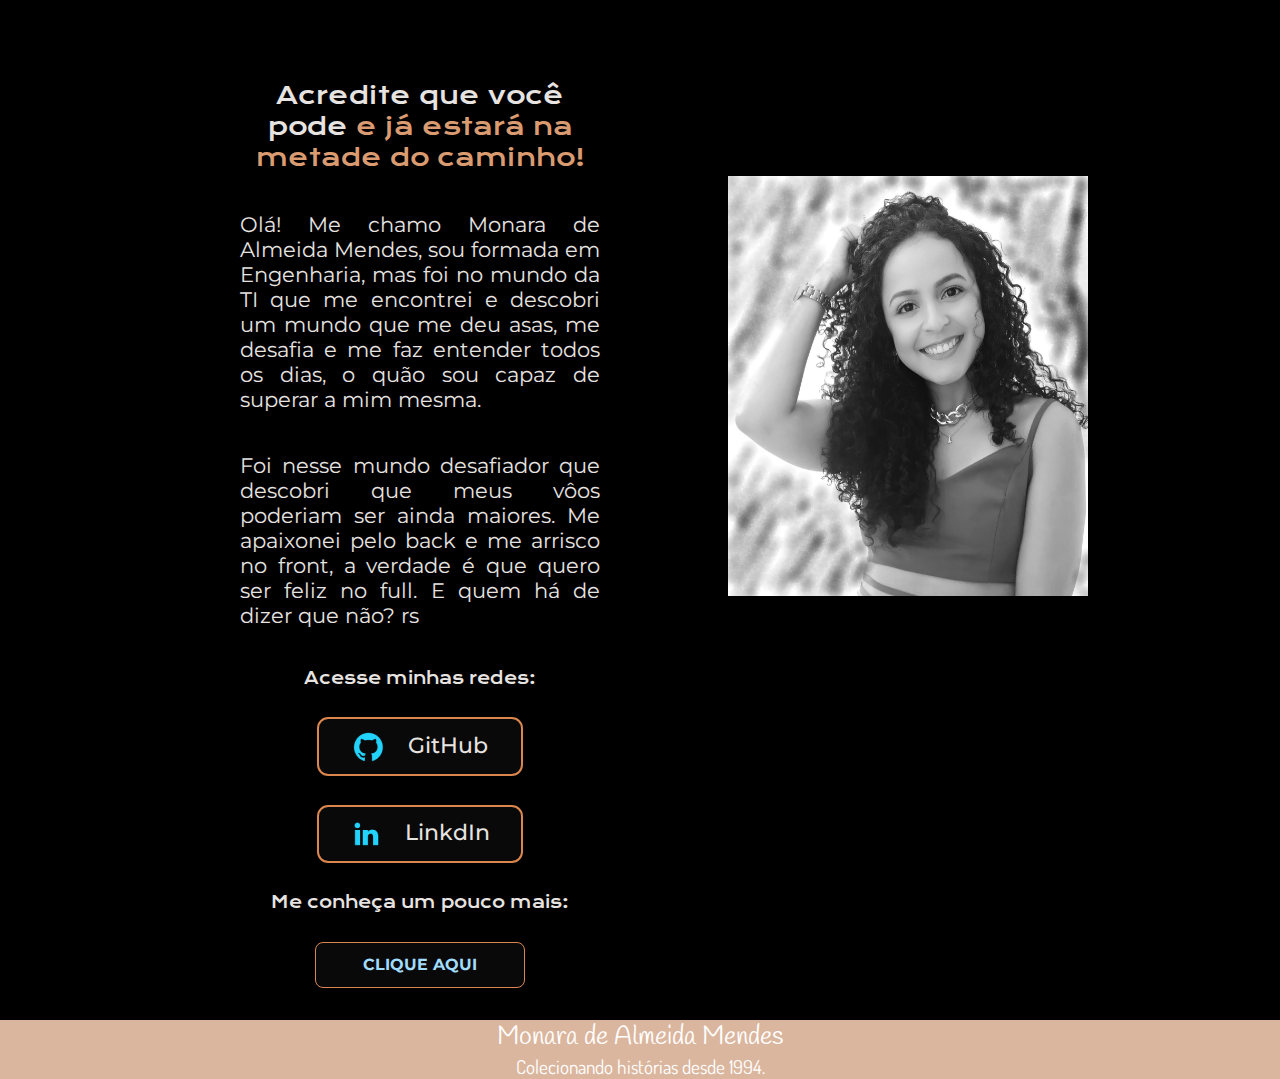
<file: index.html>
﻿<!DOCTYPE html>
<html lang="pt-br">
<head>
    <meta charset="UTF-8">
    <meta http-equiv="X-UA-Compatible" content="IE=edge">
    <meta name="viewport" content="width=device-width, initial-scale=1.0">
    <title>Portflio</title>
    <link rel="stylesheet" href="style.css">
</head>

<body>
    <main class="container-fluid">
        <section class="apresentacao__conteudo">
            <h1 class="apresentacao__conteudo__titulo">
                Acredite que você pode <strong class="titulo-destaque">e já estará na metade do caminho!</strong>
            </h1>
            <p class="apresentacao__conteudo__paragrafo">Olá! Me chamo Monara de Almeida Mendes, sou formada em Engenharia, mas foi no mundo da TI que me encontrei e descobri um mundo que me deu asas, me desafia e me faz entender todos os dias, o quão sou capaz de superar a mim mesma.</p>

            <p2 class="apresentacao__conteudo__paragrafo2"> Foi nesse mundo desafiador que descobri que meus vôos poderiam ser ainda maiores. Me apaixonei pelo back e me arrisco no front, a verdade é que quero ser feliz no full. E quem há de dizer que não? rs</p2>

            <div class="apresentacao__botoes">
                <h2 class="apresentacao__botoes__subtitulo">Acesse minhas redes:</h2>
                <a class="apresentacao__botoes__link" href="https://github.com/Monaraalmeida">
                    <img src="./ícones/assets/github.png"> GitHub
                </a>
                <a class="apresentacao__botoes__link" href="https://www.linkedin.com/in/monara-almeida-25052a170/">
                    <img src="./ícones/assets/linkedin.png"> LinkdIn
                </a>
                <h3 class="apresentacao__perfil1">Me conheça um pouco mais:</h3>
                <a class="apresentacao__perfil" href="index2.html"> CLIQUE AQUI</a>
            </div>
        </section>
        <div class="foto">
            <img src="./Mosaico/1684927195190111.jpg" alt="Foto." style="width: 360px; height:420px;">
        </div>
    </main>
</body>

<footer>
    <div class="rodape" style="background-color: #DBB69E; width: 100%;">
    <div class="nome-rodape" style="text-align:center; color: white; font-size: 1.6em;font-family: 'Handlee';">Monara de Almeida Mendes</div>
    <div class="data" style="text-align: center; color: white; font-size: 1.2em; font-family: 'Dosis';">Colecionando histórias desde 1994.</div>
</footer>

</html>
</file>
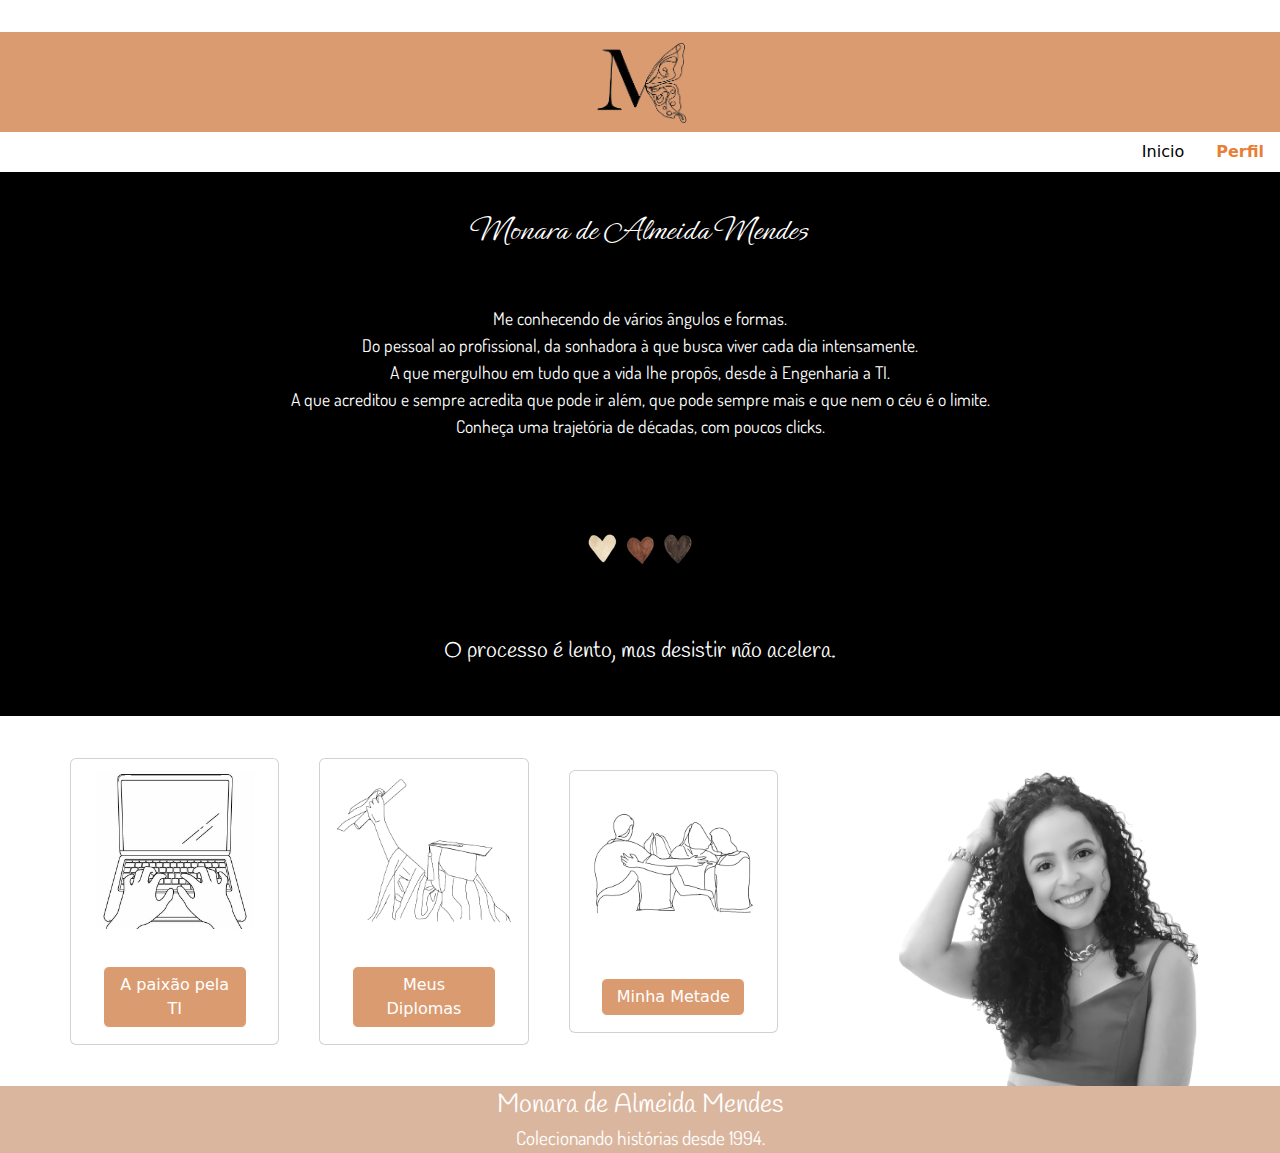
<file: index2.html>
﻿<!DOCTYPE html>
<html lang="pt-br">
    <head>
        <meta charset="UTF-8">
        <meta http-equiv="X-UA-Compatible" content="IE=edge">
        <meta name="viewport" content="width=device-width, initial-scale=1.0">
        <title>Sobre Mim</title>
        <link rel="stylesheet" href="style2.css">
        <link rel="stylesheet" href="https://cdn.jsdelivr.net/npm/bootstrap@5.2.3/dist/css/bootstrap.min.css">
        <link rel="stylesheet" href="https://cdn.jsdelivr.net/npm/bootstrap@5.2.3/dist/js/bootstrap.bundle.min.js">
    </head>

    <body>
            <div class="half-bg"
            style="background-color: white;"></style></div>
        <header>
            <section class="faixa" style="justify-content: space-around; text-decoration: none; margin-top: 2em;">
                <a href="./index.html">
                <img src="./Mosaico/M-removebg-preview.png" class="logo" style="align-items: center;">
                </a>
            </section>

            <ul class="nav justify-content-end">
                <li class="nav-item">
                  <a class="nav-link menu" aria-current="page" href="index.html" style="color:black;">Inicio</a>
                </li>
                <li class="nav-item active">
                  <a class="nav-link menu" href="index2.html" style="color: #e77f39;">Perfil
                  </a>
                </li>
              </ul>
        </header>
        <main class="painel">
            <div class="text">
                    <p><span style="font-family: Ephesis; font-size: 2.2em; ">Monara de Almeida Mendes</span><br><br><br>
                    <span style="font-family: dosis; align-items: center; justify-content: center; font-size: 1.10em;">Me conhecendo de vários ângulos e formas.<br>Do pessoal ao profissional, da sonhadora à que busca viver cada dia intensamente.<br>
                    A que mergulhou em tudo que a vida lhe propôs, desde à Engenharia a TI.<br>
                    A que acreditou e sempre acredita que pode ir além, que pode sempre mais e que nem o céu é o limite.<br>Conheça uma trajetória de décadas, com poucos clicks.</span><br><br>
                    <img src="./Mosaico/1685115393636-removebg-preview.png" style="width: 8em;"><br>
                    <span class="efeito" style="font-size: 1.4em; font-family:'Handlee';"> O processo é lento, mas desistir não acelera.</span>
                    </p>
                </div>
        </main>

        <div class="container-fluid cartoes">
                <div class="row col-md-2">
                <div class="card text-center" style="width: 14em;">
                    <img src="./Mosaico/1685115393612.jpeg" class="card-img-top" style="padding: 0.8em;" alt="...">
                    <div class="card-body">
                    <a href="sobreTI.html" class="botoes btn btn-primary">A paixão pela TI</a>
                    </div>
                </div>
                </div>
                <div class="row col-md-2">
                <div class="card text-center" style="width: 14em;">
                    <img src="./Mosaico/diplomaas-removebg-preview.png" class="card-img-top" alt="...">
                    <div class="card-body">
                    <a href="meusdiplomas.html" class="botoes btn btn-primary">Meus Diplomas</a>
                    </div>
                </div>
                </div>
                <div class="row col-md-2">
                    <div class="card text-center" style="width: 14em;">
                        <img src="./Mosaico/1685115393625-removebg-preview.png" class="card-img-top" alt="...">
                        <div class="card-body">
                        <a href="minhaMetade.html" class="botoes btn btn-primary">Minha Metade</a>
                        </div>
                    </div>
                </div>
                <img src="./Mosaico/foto.png" style="width: 23em; height: auto;">
        </div>
    </body>

    <footer>
        <div class="rodape" style="background-color: #DBB69E;">
        <div class="nome-rodape" style="text-align:center; color: white; font-size: 1.6em;font-family: 'Handlee';">Monara de Almeida Mendes</div>
        <div class="data" style="text-align: center; color: white; font-size: 1.2em; font-family: 'Dosis';">Colecionando histórias desde 1994.</div>
    </footer>
</html>
</file>
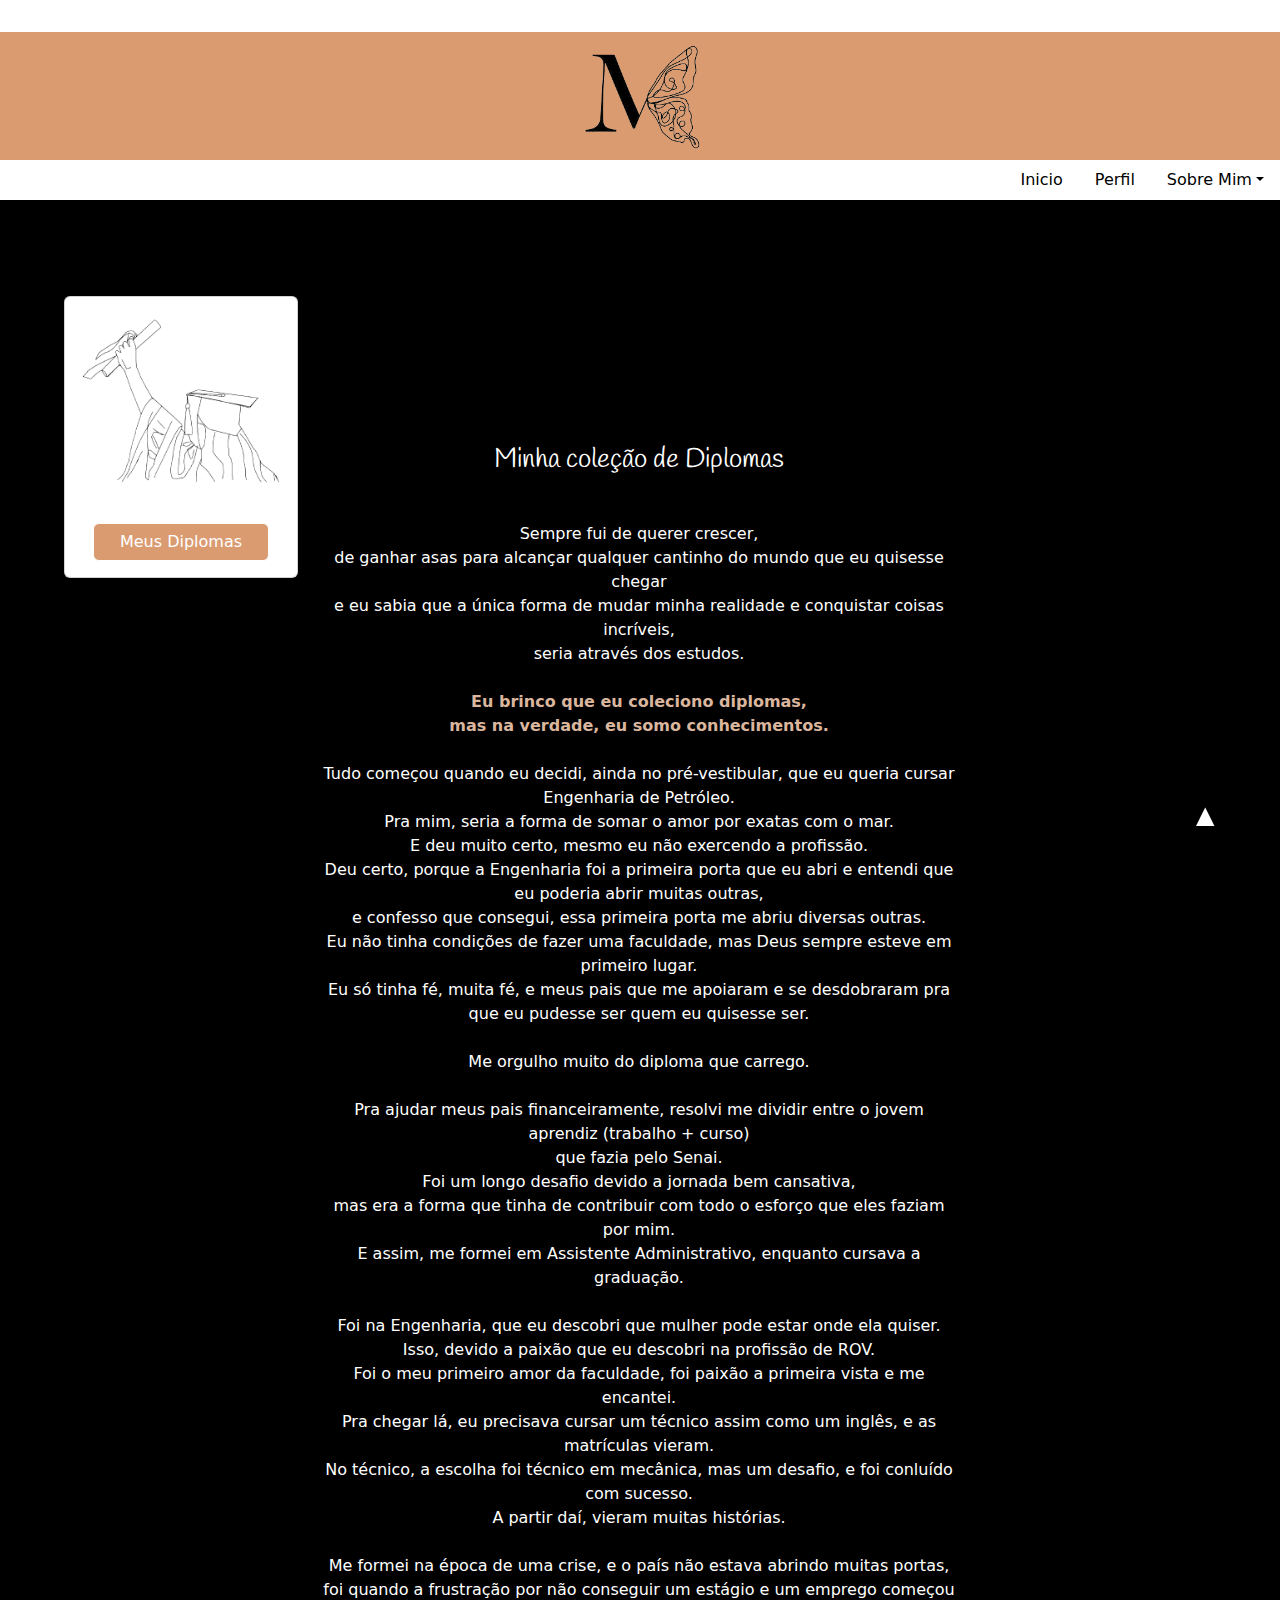
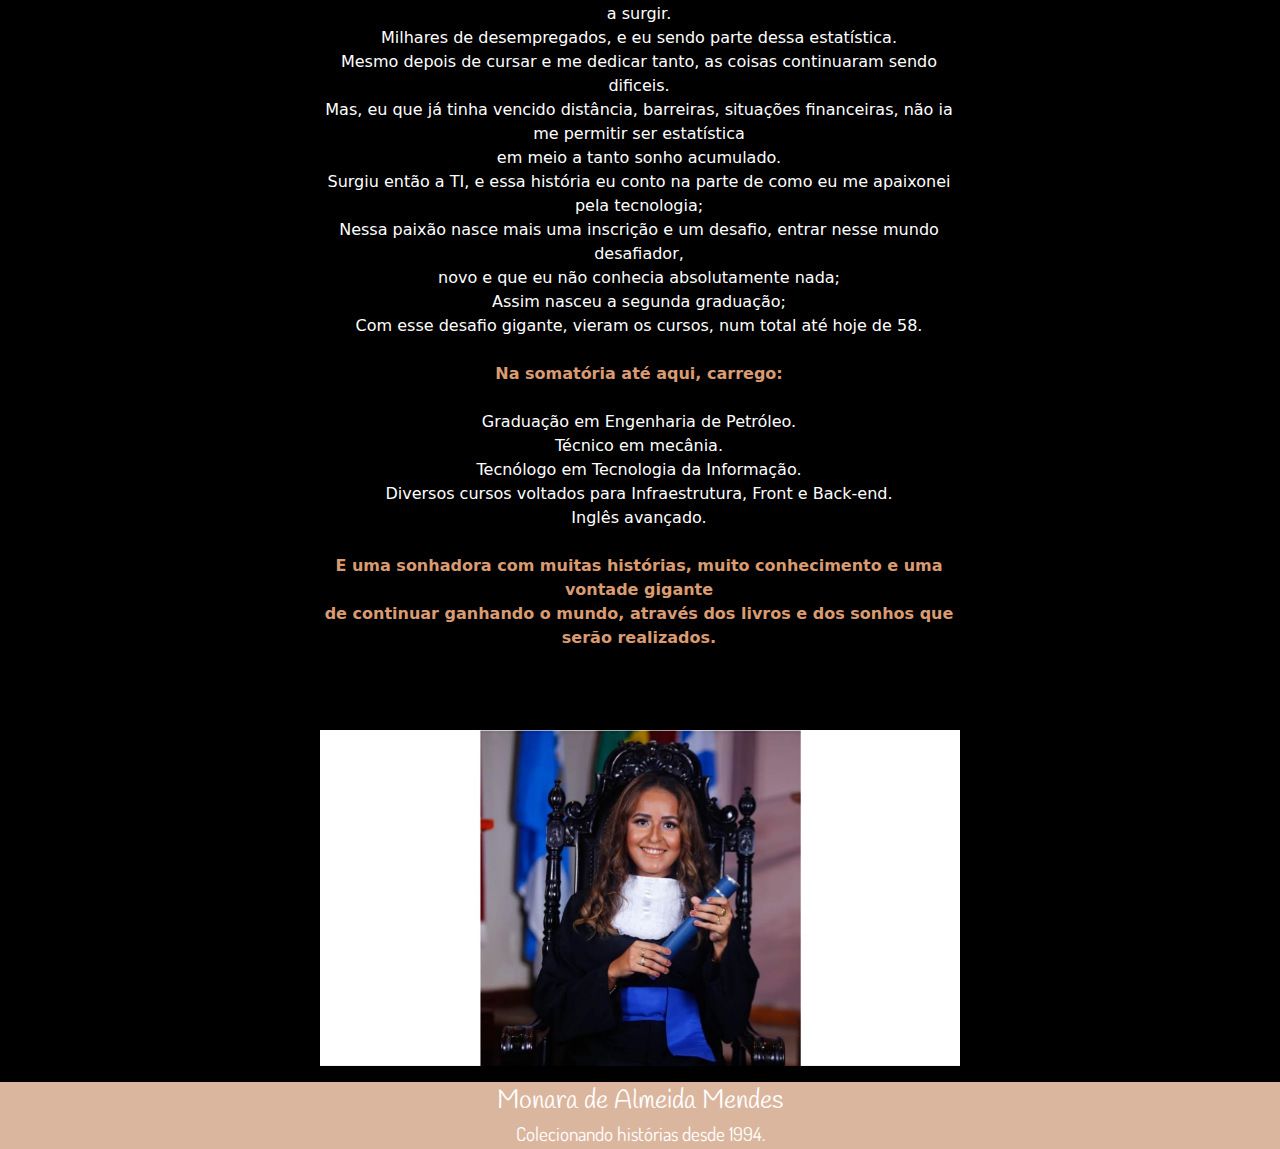
<file: meusdiplomas.html>
﻿<!DOCTYPE html>
<html lang="pt-br">
    <head>
        <meta charset="UTF-8">
        <meta http-equiv="X-UA-Compatible" content="IE=edge">
        <meta name="viewport" content="width=device-width, initial-scale=1.0">
        <title>Meus Diplomas</title>
        <link rel="stylesheet" href="style-paginas.css">
        <link rel="stylesheet" href="https://cdn.jsdelivr.net/npm/bootstrap@5.2.3/dist/css/bootstrap.min.css">
        <link rel="stylesheet" href="https://cdn.jsdelivr.net/npm/bootstrap@5.2.3/dist/js/bootstrap.bundle.min.js">

    </head>

  <body>
      <header>
          <section class="faixa" style="justify-content: space-around; text-decoration: none; margin-top: 2em;">
            <a href="./index.html">
              <img src="./Mosaico/M-removebg-preview.png" class="logo" style="align-items: center;">
            </a>
          </section>

          <ul class="nav justify-content-end">
            <li class="nav-item">
              <a class="nav-link active menu" aria-current="page" href="index.html" style="color:black;">Inicio</a>
            </li>
            <li class="nav-item">
              <a class="nav-link menu" href="index2.html" style="color:black">Perfil
              </a>
            </li>
            <li class="nav-item Dropdown">
              <a class="menu nav-link dropdown-toggle" data-bs-toggle="dropdown" href="#" role="button" aria-expanded="false" style="color: black;">Sobre Mim</a>
              <div class="dropdown-menu">
                <a class="dropdown-item" href="sobreTI.html">A paixão pela TI</a>
                <div class="dropdown-divider"></div>
                <a class="dropdown-item"style="text-decoration: none; background-color:#faeae1" href="meusdiplomas.html">Meus Diplomas</a>
                <div class="dropdown-divider"></div>
                <a class="dropdown-item" href="minhaMetade.html">Minha Metade</a>
              </div>
            </li>
          </ul>
      </header>

    <main style="background-color: black;">
        <div class="informacao">
          <div class="row" style="width: 15em; height: 3em; margin-top: 6em; margin-left: 4em;">
            <div class="card">
              <img class="card-img-top" src="./Mosaico/diplomaas-removebg-preview.png">
                  <div class="card-body">
                  <a href="#" class="botoes btn btn-primary">Meus Diplomas</a>
                  </div>
              </div>
          </div>
            <div class="texto">
                <p><span style="font-family: 'Handlee'; font-size: 1.7em">Minha coleção de Diplomas<br><br></span>
                    <span>
                    Sempre fui de querer crescer,<br> de ganhar asas para alcançar qualquer cantinho do mundo que eu quisesse chegar <br>e eu sabia que a única forma de mudar minha realidade e conquistar coisas incríveis, <br>seria através dos estudos.<br><br>

                    <strong><span style="color:#DBB69E"> Eu brinco que eu coleciono diplomas, <br>mas na verdade, eu somo conhecimentos.</strong></span><br><br>
                    Tudo começou quando eu decidi, ainda no pré-vestibular, que eu queria cursar Engenharia de Petróleo.<br>
                    Pra mim, seria a forma de somar o amor por exatas com o mar. <br>E deu muito certo, mesmo eu não exercendo a profissão.<br>
                    Deu certo, porque a Engenharia foi a primeira porta que eu abri e entendi que eu poderia abrir muitas outras,<br>e confesso que consegui, essa primeira porta me abriu diversas outras. <br>Eu não tinha condições de fazer uma faculdade, mas Deus sempre esteve em primeiro lugar.<br> Eu só tinha fé, muita fé, e meus pais que me apoiaram e se desdobraram pra que eu pudesse ser quem eu quisesse ser.<br><br>
                    Me orgulho muito do diploma que carrego.<br><br>
                    Pra ajudar meus pais financeiramente, resolvi me dividir entre o jovem aprendiz (trabalho + curso)<br> que fazia pelo Senai. <br>Foi um longo desafio devido a jornada bem cansativa, <br>mas era a forma que tinha de contribuir com todo o esforço que eles faziam por mim. <br>E assim, me formei em Assistente Administrativo, enquanto cursava a graduação.<br><br>
                    
                    Foi na Engenharia, que eu descobri que mulher pode estar onde ela quiser.<br>Isso, devido a paixão que eu descobri na profissão de ROV.<br> Foi o meu primeiro amor da faculdade, foi paixão a primeira vista e me encantei.<br> Pra chegar lá, eu precisava cursar um técnico assim como um inglês, e as matrículas vieram. <br>No técnico, a escolha foi técnico em mecânica, mas um desafio, e foi conluído com sucesso.<br>
                    A partir daí, vieram muitas histórias.<br><br>
                    Me formei na época de uma crise, e o país não estava abrindo muitas portas, <br>foi quando a frustração por não conseguir um estágio e um emprego começou a surgir.<br> Milhares de desempregados, e eu sendo parte dessa estatística.<br> Mesmo depois de cursar e me dedicar tanto, as coisas continuaram sendo dificeis.<br>
                    Mas, eu que já tinha vencido distância, barreiras, situações financeiras, não ia me permitir ser estatística <br>em meio a tanto sonho acumulado.<br>
                    Surgiu então a TI, e essa história eu conto na parte de como eu me apaixonei pela tecnologia; <br>
                    Nessa paixão nasce mais uma inscrição e um desafio, entrar nesse mundo desafiador, <br>novo e que eu não conhecia absolutamente nada;<br>
                    Assim nasceu a segunda graduação;<br>
                    Com esse desafio gigante, vieram os cursos, num total até hoje de 58.<br><br>
                    <strong><span style="color:#da9b71">Na somatória até aqui, carrego:</span><br><br></strong>
                    Graduação em Engenharia de Petróleo.<br>
                    Técnico em mecânia.<br>
                    Tecnólogo em Tecnologia da Informação.<br>
                    Diversos cursos voltados para Infraestrutura, Front e Back-end.<br>
                    Inglês avançado.<br><br>
                    <strong><span style="color:#da9b71">E uma sonhadora com muitas histórias, muito conhecimento e uma vontade gigante <br>de continuar ganhando o mundo, através dos livros e dos sonhos que serão realizados.</span></strong>
                    </p></span>
            </div>
          </div>
          <div class="carrosel" style="background-color: black;">
            <div id="carouselExampleInterval" class="carousel slide" data-bs-ride="carousel">
              <div class="carousel-inner">
                <div class="carousel-item active" data-bs-interval="2200">
                  <img src="./Mosaico/carrosel-diplomas/1.jpeg" class="d-block fotos" alt="...">
                </div>
                <div class="carousel-item" data-bs-interval="2200">
                  <img src="./Mosaico/carrosel-diplomas/3.jpeg" class="d-block fotos" alt="...">
                </div>
                <div class="carousel-item"data-bs-interval="2200">
                  <img src="./Mosaico/carrosel-diplomas/4.jpeg" class="d-block fotos" alt="...">
                </div>
                <div class="carousel-item"data-bs-interval="2200">
                  <img src="./Mosaico/carrosel-diplomas/5.jpeg" class="d-block fotos" alt="...">
                </div>
                <div class="carousel-item"data-bs-interval="2200">
                  <img src="./Mosaico/carrosel-diplomas/6.jpeg" class="d-block fotos" alt="...">
                </div>
                <div class="carousel-item"data-bs-interval="2200">
                  <img src="./Mosaico/carrosel-diplomas/7.jpeg" class="d-block fotos" alt="...">
                </div>
                <div class="carousel-item"data-bs-interval="2200">
                  <img src="./Mosaico/carrosel-diplomas/8.jpeg" class="d-block fotos" alt="...">
                </div>
                <div class="carousel-item"data-bs-interval="2200">
                  <img src="./Mosaico/carrosel-diplomas/9.jpeg" class="d-block fotos" alt="...">
                </div>
              </div>
              <button class="carousel-control-prev" type="button" data-bs-target="#carouselExampleInterval" data-bs-slide="prev">
                <span class="carousel-control-prev-icon" aria-hidden="true"></span>
                <span class="visually-hidden">Previous</span>
              </button>
              <button class="carousel-control-next" type="button" data-bs-target="#carouselExampleInterval" data-bs-slide="next">
                <span class="carousel-control-next-icon" aria-hidden="true"></span>
                <span class="visually-hidden">Next</span>
              </button>
            </div>
          </div>
      </section>

      <a id="link-topo" href="#"> &#9650;</a>
      <script src="https://cdn.jsdelivr.net/npm/@popperjs/core@2.11.8/dist/umd/popper.min.js" integrity="sha384-I7E8VVD/ismYTF4hNIPjVp/Zjvgyol6VFvRkX/vR+Vc4jQkC+hVqc2pM8ODewa9r" crossorigin="anonymous"></script>
      <script src="https://cdn.jsdelivr.net/npm/bootstrap@5.3.0/dist/js/bootstrap.min.js" integrity="sha384-fbbOQedDUMZZ5KreZpsbe1LCZPVmfTnH7ois6mU1QK+m14rQ1l2bGBq41eYeM/fS" crossorigin="anonymous"></script>

    </main>
  </body>
  <footer>
    <div class="rodape" style="background-color: #DBB69E;">
    <div class="nome-rodape" style="text-align:center; color: white; font-size: 1.6em;font-family: 'Handlee';">Monara de Almeida Mendes</div>
    <div class="data" style="text-align: center; color: white; font-size: 1.2em; font-family: 'Dosis';">Colecionando histórias desde 1994.</div>
</footer>
</html>
</file>
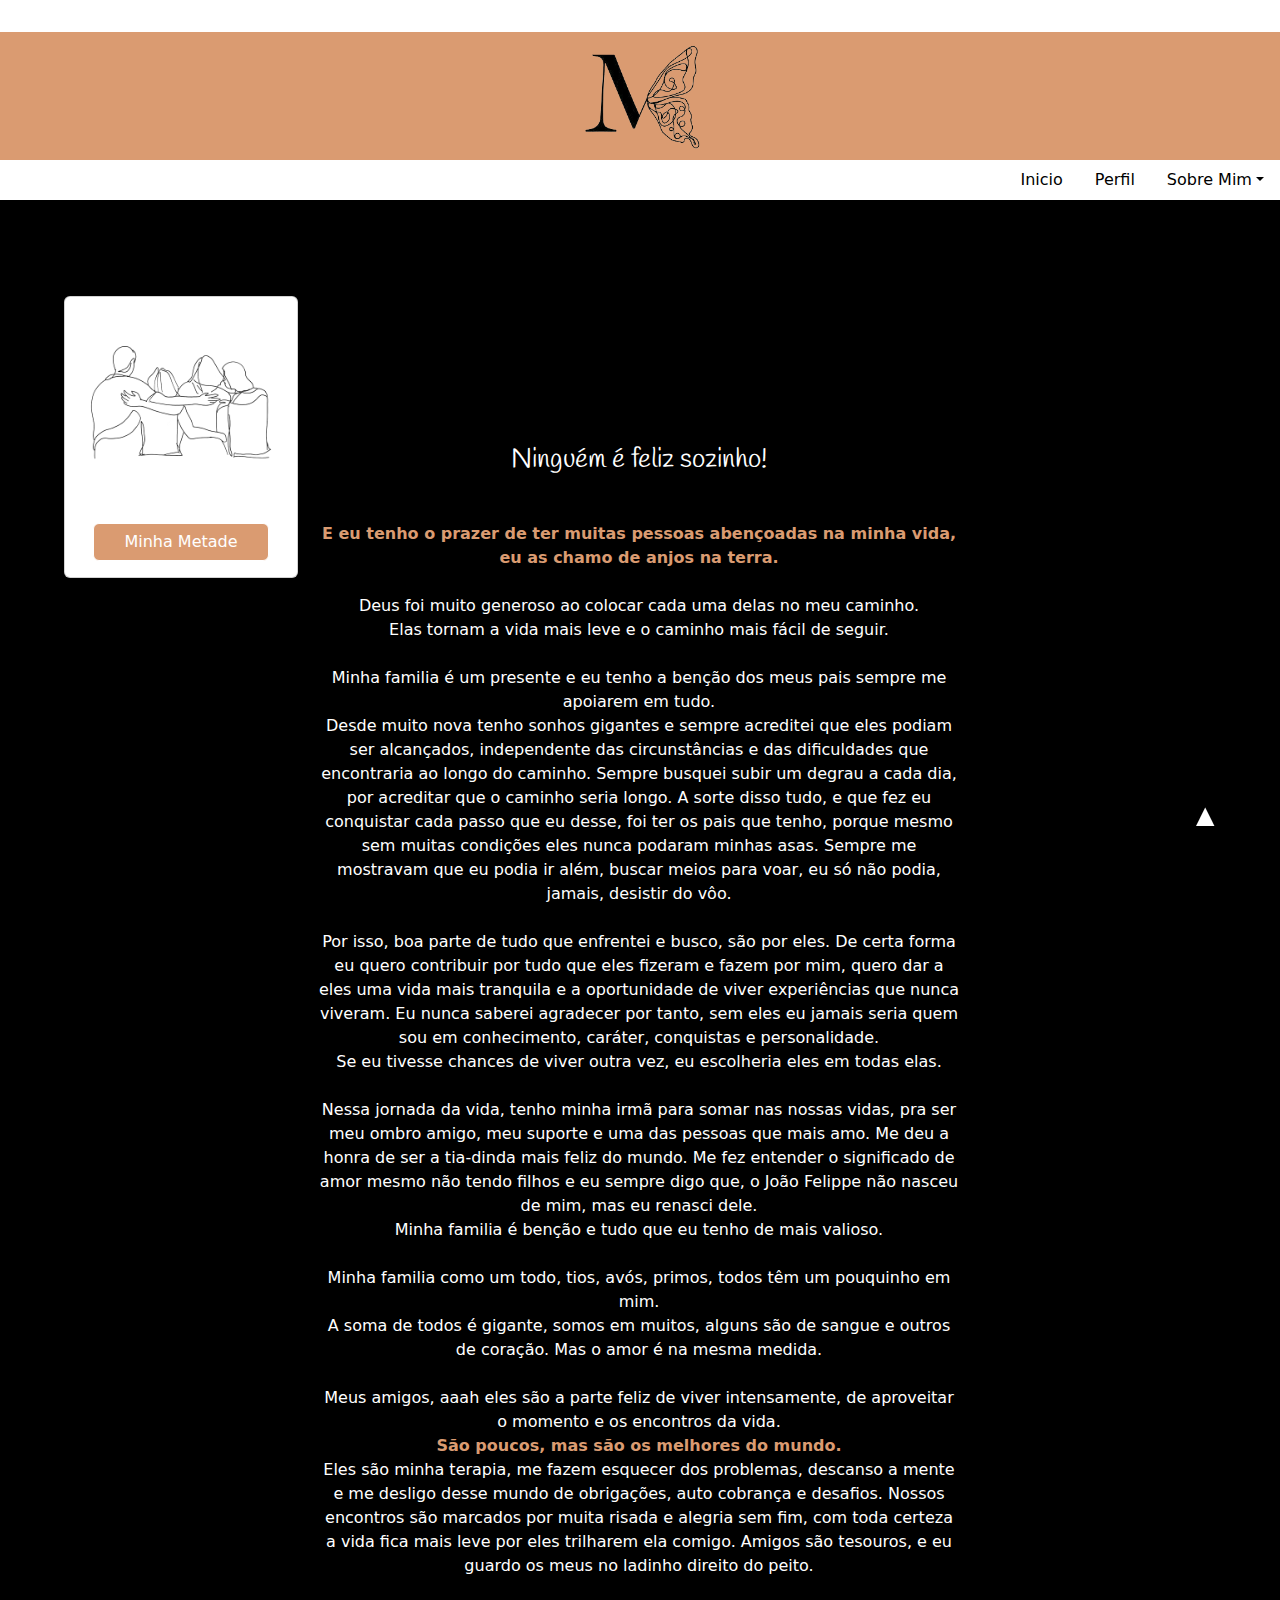
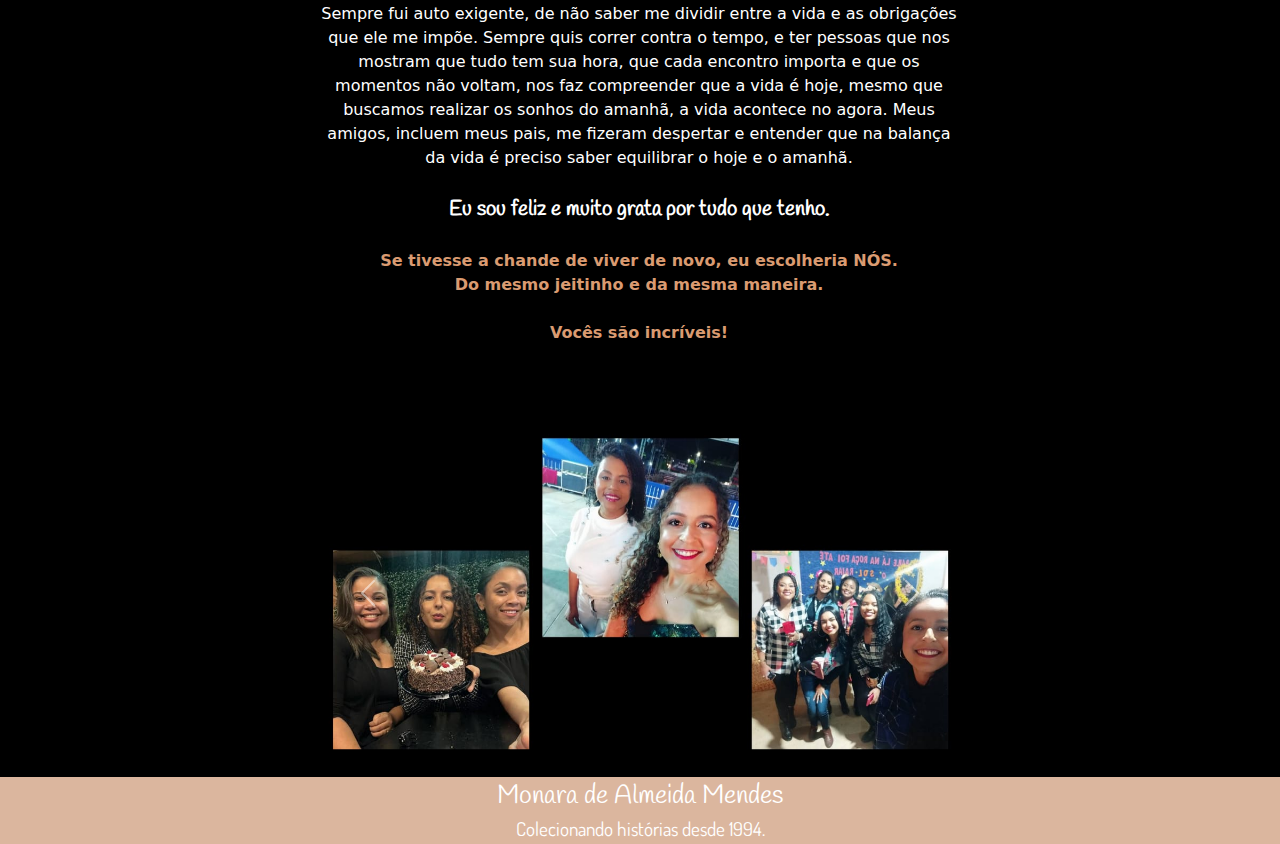
<file: minhaMetade.html>
﻿<!DOCTYPE html>
<html lang="pt-br">
    <head>
        <meta charset="UTF-8">
        <meta http-equiv="X-UA-Compatible" content="IE=edge">
        <meta name="viewport" content="width=device-width, initial-scale=1.0">
        <title>A outra parte de mim.</title>
        <link rel="stylesheet" href="style-paginas.css">
        <link rel="stylesheet" href="https://cdn.jsdelivr.net/npm/bootstrap@5.2.3/dist/css/bootstrap.min.css">
        <link rel="stylesheet" href="https://cdn.jsdelivr.net/npm/bootstrap@5.2.3/dist/js/bootstrap.bundle.min.js">



    </head>

  <body>
      <header>
          <section class="faixa" style="justify-content: space-around; text-decoration: none; margin-top: 2em;">
            <a href="./index.html">
              <img src="./Mosaico/M-removebg-preview.png" class="logo" style="align-items: center;">
            </a>
          </section>

          <ul class="nav justify-content-end">
            <li class="nav-item">
              <a class="nav-link active menu" aria-current="page" href="index.html" style="color:black;">Inicio</a>
            </li>
            <li class="nav-item">
              <a class="nav-link menu" href="index2.html" style="color:black">Perfil
              </a>
            </li>

            <li class="nav-item Dropdown">
              <a class="menu nav-link dropdown-toggle" data-bs-toggle="dropdown" href="#" role="button" aria-expanded="false" style="color: black;">Sobre Mim</a>
              <div class="dropdown-menu">
                <a class="dropdown-item" href="sobreTI.html">A paixão pela TI</a>
                <div class="dropdown-divider"></div>
                <a class="dropdown-item" href="meusdiplomas.html">Meus Diplomas</a>
                <div class="dropdown-divider"></div>
                <a class="dropdown-item" style="text-decoration: none; background-color:#faeae1" href="minhaMetade.html">Minha Metade</a>
              </div>
            </li>
          </ul>
      </header>

    <main style="background-color: black;">
      <section>
        <div class="informacao">
          <div class="row" style="width: 15em; height: 3em; margin-top: 6em; margin-left: 4em;">
            <div class="card"> 
              <img class="card-img-top" src="./Mosaico/1685115393625-removebg-preview.png" alt="Card sobre minha metade.">
              <div class="card-body">
              <a href="#" class="botoes btn btn-primary">Minha Metade</a>
              </div>
          </div>
          </div>
            <div class="texto">
                <p><span style="font-family: 'Handlee'; font-size: 1.7em; ">Ninguém é feliz sozinho!<br><br></span>
                    <span style="color:#da9b71;"><strong>E eu tenho o prazer de ter muitas pessoas abençoadas na minha vida, <br>eu as chamo de anjos na terra.<br><br></span></strong>
                    Deus foi muito generoso ao colocar cada uma delas no meu caminho.<br>Elas tornam a vida mais leve e o caminho mais fácil de seguir.<br><br>
                    Minha familia é um presente e eu tenho a benção dos meus pais sempre me apoiarem em tudo. <br>
                    Desde muito nova tenho sonhos gigantes e sempre acreditei que eles podiam ser alcançados, independente das circunstâncias e das dificuldades que encontraria ao longo do caminho. Sempre busquei subir um degrau a cada dia, por acreditar que o caminho seria longo.
                    A sorte disso tudo, e que fez eu conquistar cada passo que eu desse, foi ter os pais que tenho, porque mesmo sem muitas condições eles nunca podaram minhas asas. Sempre me mostravam que eu podia ir além, buscar meios para voar, eu só não podia, jamais, desistir do vôo. <br><br>
                    Por isso, boa parte de tudo que enfrentei e busco, são por eles. De certa forma eu quero contribuir por tudo que eles fizeram e fazem por mim, quero dar a eles uma vida mais tranquila e a oportunidade de viver experiências que nunca viveram. Eu nunca saberei agradecer por tanto, sem eles eu jamais seria quem sou em conhecimento, caráter, conquistas e personalidade.<br> Se eu tivesse chances de viver outra vez, eu escolheria eles em todas elas.<br><br>
                    Nessa jornada da vida, tenho minha irmã para somar nas nossas vidas, pra ser meu ombro amigo, meu suporte e uma das pessoas que mais amo. Me deu a honra de ser a tia-dinda mais feliz do mundo. Me fez entender o significado de amor mesmo não tendo filhos e eu sempre digo que, o João Felippe não nasceu de mim, mas eu renasci dele.<br> Minha familia é benção e tudo que eu tenho de mais valioso.<br><br>
                    Minha familia como um todo, tios, avós, primos, todos têm um pouquinho em mim.<br>
                    A soma de todos é gigante, somos em muitos, alguns são de sangue e outros de coração. Mas o amor é na mesma medida.<br><br>
                    Meus amigos, aaah eles são a parte feliz de viver intensamente, de aproveitar o momento e os encontros da vida.<br>
                    <span style="color:#da9b71;"><strong>São poucos, mas são os melhores do mundo.<br></span></strong>
                    Eles são minha terapia, me fazem esquecer dos problemas, descanso a mente e me desligo desse mundo de obrigações, auto cobrança e desafios. Nossos encontros são marcados por muita risada e alegria sem fim, com toda certeza a vida fica mais leve por eles trilharem ela comigo. Amigos são tesouros, e eu guardo os meus no ladinho direito do peito.<br><br>
                    Sempre fui auto exigente, de não saber me dividir entre a vida e as obrigações que ele me impõe. Sempre quis correr contra o tempo, e ter pessoas que nos mostram que tudo tem sua hora, que cada encontro importa e que os momentos não voltam, nos faz compreender que a vida é hoje, mesmo que buscamos realizar os sonhos do amanhã, a vida acontece no agora.
                    Meus amigos, incluem meus pais, me fizeram despertar e entender que na balança da vida é preciso saber equilibrar o hoje e o amanhã.<br><br>

                    <span style="font-family: 'Handlee'; font-size: 1.3em;"><strong>Eu sou feliz e muito grata por tudo que tenho.</span><br><br></strong>

                    <strong><span style="color:#da9b71; font-size: 1em;">Se tivesse a chande de viver de novo, eu escolheria NÓS.<br>
                    Do mesmo jeitinho e da mesma maneira. <br><br>Vocês são incríveis!</span><br></strong>
            </div>
          </div>

          <div class="carrosel" style="background-color: black;">
            <div id="carouselExampleInterval" class="carousel slide" data-bs-ride="carousel">
              <div class="carousel-inner">
                <div class="carousel-item active" data-bs-interval="2200">
                  <img src="./Mosaico/carrosel-Metade/2.jpeg" class="d-block fotos" alt="...">
                </div>
                <div class="carousel-item" data-bs-interval="2200">
                  <img src="./Mosaico/carrosel-Metade/3.jpeg" class="d-block fotos" alt="...">
                </div>
                <div class="carousel-item" data-bs-interval="2200">
                  <img src="./Mosaico/carrosel-Metade/4.jpeg" class="d-block fotos" alt="...">
                </div>
                <div class="carousel-item" data-bs-interval="2200">
                  <img src="./Mosaico/carrosel-Metade/1.jpeg" class="d-block fotos" alt="...">
                </div>
                <div class="carousel-item" data-bs-interval="2200">
                  <img src="./Mosaico/carrosel-Metade/5.jpeg" class="d-block fotos" alt="...">
                </div>
                <div class="carousel-item" data-bs-interval="2200">
                  <img src="./Mosaico/carrosel-Metade/6.jpeg" class="d-block fotos" alt="...">
                </div>
                <div class="carousel-item" data-bs-interval="2200">
                  <img src="./Mosaico/carrosel-Metade/7.jpeg" class="d-block fotos" alt="...">
                </div>
                <div class="carousel-item" data-bs-interval="2200">
                  <img src="./Mosaico/carrosel-Metade/8.jpeg" class="d-block fotos" alt="...">
                </div>
                <div class="carousel-item" data-bs-interval="2200">
                  <img src="./Mosaico/carrosel-Metade/9.jpeg" class="d-block fotos" alt="...">
                </div>
                <div class="carousel-item" data-bs-interval="2200">
                  <img src="./Mosaico/carrosel-Metade/10.jpeg" class="d-block fotos" alt="...">
                </div>
                <div class="carousel-item" data-bs-interval="2200">
                  <img src="./Mosaico/carrosel-Metade/11.jpeg" class="d-block fotos" alt="...">
                </div>
                <div class="carousel-item" data-bs-interval="2200">
                  <img src="./Mosaico/carrosel-Metade/12.jpeg" class="d-block fotos" alt="...">
                </div>
              </div>
              <button class="carousel-control-prev" type="button" data-bs-target="#carouselExampleInterval" data-bs-slide="prev">
                <span class="carousel-control-prev-icon" aria-hidden="true"></span>
                <span class="visually-hidden">Previous</span>
              </button>
              <button class="carousel-control-next" type="button" data-bs-target="#carouselExampleInterval" data-bs-slide="next">
                <span class="carousel-control-next-icon" aria-hidden="true"></span>
                <span class="visually-hidden">Next</span>
              </button>
            </div>
          </div>
        </section>

      <a id="link-topo" href="#"> &#9650;</a>
      <script src="https://cdn.jsdelivr.net/npm/@popperjs/core@2.11.8/dist/umd/popper.min.js" integrity="sha384-I7E8VVD/ismYTF4hNIPjVp/Zjvgyol6VFvRkX/vR+Vc4jQkC+hVqc2pM8ODewa9r" crossorigin="anonymous"></script>
      <script src="https://cdn.jsdelivr.net/npm/bootstrap@5.3.0/dist/js/bootstrap.min.js" integrity="sha384-fbbOQedDUMZZ5KreZpsbe1LCZPVmfTnH7ois6mU1QK+m14rQ1l2bGBq41eYeM/fS" crossorigin="anonymous"></script>

    </main>
  </body>
  <footer>
    <div class="rodape" style="background-color: #DBB69E;">
    <div class="nome-rodape" style="text-align:center; color: white; font-size: 1.6em;font-family: 'Handlee';">Monara de Almeida Mendes</div>
    <div class="data" style="text-align: center; color: white; font-size: 1.2em; font-family: 'Dosis';">Colecionando histórias desde 1994.</div>
</footer>
</html>
</file>
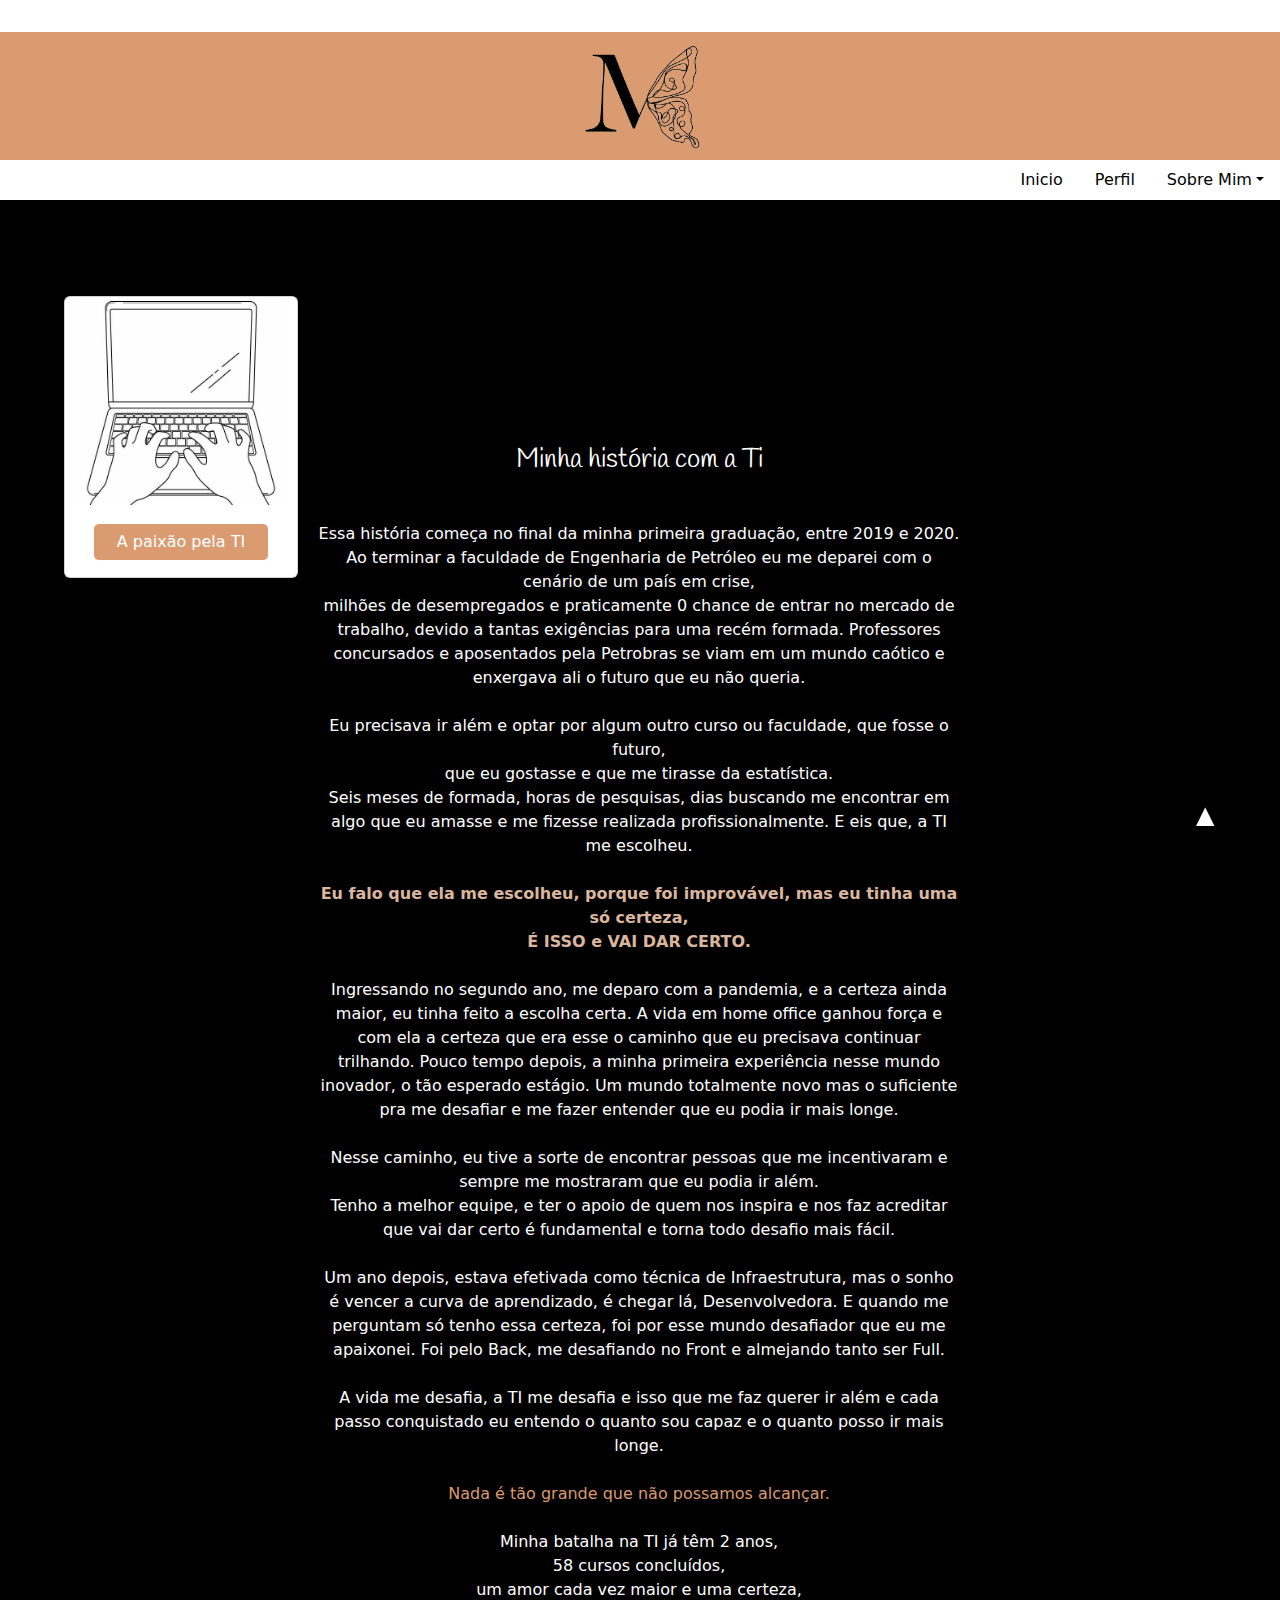
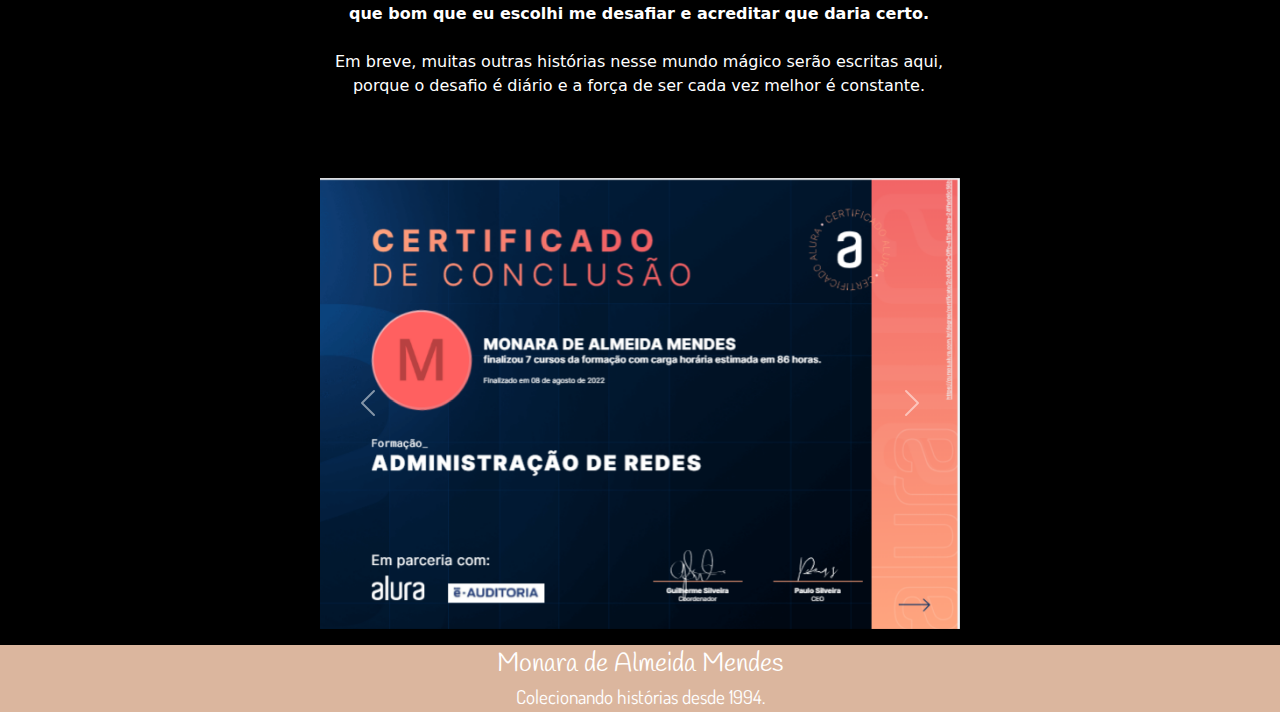
<file: sobreTI.html>
﻿<!DOCTYPE html>
<html lang="pt-br">
    <head>
        <meta charset="UTF-8">
        <meta http-equiv="X-UA-Compatible" content="IE=edge">
        <meta name="viewport" content="width=device-width, initial-scale=1.0">
        <title>A paixão pela TI</title>
        <link rel="stylesheet" href="style-paginas.css">
        <link rel="stylesheet" href="https://cdn.jsdelivr.net/npm/bootstrap@5.2.3/dist/css/bootstrap.min.css">
        <link rel="stylesheet" href="https://cdn.jsdelivr.net/npm/bootstrap@5.2.3/dist/js/bootstrap.bundle.min.js">

    </head>

  <body>
      <header>
          <section class="faixa" style="justify-content: space-around; text-decoration: none; margin-top: 2em;">
            <a href="./index.html">
              <img src="./Mosaico/M-removebg-preview.png" class="logo" style="align-items: center;">
            </a>
          </section>

          <ul class="nav justify-content-end">
            <li class="nav-item">
              <a class="nav-link active menu" aria-current="page" href="index.html" style="color:black;">Inicio</a>
            </li>
            <li class="nav-item">
              <a class="nav-link menu" href="index2.html" style="color:black">Perfil
              </a>
            </li>

            <li class="nav-item Dropdown">
              <a class="menu nav-link dropdown-toggle" data-bs-toggle="dropdown" href="#" role="button" aria-expanded="false" style="color: black;">Sobre Mim</a>
              <div class="dropdown-menu">
                <a class="dropdown-item activee" style="text-decoration: none; background-color:#faeae1"  href="sobreTI.html">A paixão pela TI</a>
                <div class="dropdown-divider"></div>
                <a class="dropdown-item" href="meusdiplomas.html">Meus Diplomas</a>
                <div class="dropdown-divider"></div>
                <a class="dropdown-item" href="minhaMetade.html">Minha Metade</a>
              </div>
            </li>
          </ul>
      </header>

    <main style="background-color: black;">
      <section>
        <div class="informacao">
          <div class="row" style="width: 15em; height: 3em; margin-top: 6em; margin-left: 4em;">
            <div class="card"> 
                  <img class="card-img-top" src="./Mosaico/1685115393612.jpeg" alt="Card sobre a paixão pela TI.">
                  <div class="card-body">
                  <a href="#" class="botoes btn btn-primary">A paixão pela TI</a>
                  </div>
                </div>
              </div>
              <div class="texto">
                <p><span style="font-family: 'Handlee'; font-size: 1.7em;">Minha história com a Ti<br><br></span>
                  <span>
                    Essa história começa no final da minha primeira graduação, entre 2019 e 2020.<br>
                    Ao terminar a faculdade de Engenharia de Petróleo eu me deparei com o cenário de um país em crise,<br> milhões de desempregados e praticamente 0 chance de entrar no mercado de trabalho, devido a tantas exigências para uma recém formada.
                    Professores concursados e aposentados pela Petrobras se viam em um mundo caótico e enxergava ali o futuro que eu não queria.<br><br>
                    Eu precisava ir além e optar por algum outro curso ou faculdade, que fosse o futuro, <br>que eu gostasse e que me tirasse da estatística.<br>
                    Seis meses de formada, horas de pesquisas, dias buscando me encontrar em algo que eu amasse e me fizesse realizada profissionalmente. E eis que, a TI me escolheu.<br><br>
                    
                    <strong><span style="color:#DBB69E"> Eu falo que ela me escolheu, porque foi improvável, mas eu tinha uma só certeza, <br>É ISSO e VAI DAR CERTO.</strong><br><br></span>
                    
                    Ingressando no segundo ano, me deparo com a pandemia, e a certeza ainda maior, eu tinha feito a escolha certa. A vida em home office ganhou força e com ela a certeza que era esse o caminho que eu precisava continuar trilhando.
                    Pouco tempo depois, a minha primeira experiência nesse mundo inovador, o tão esperado estágio.
                    Um mundo totalmente novo mas o suficiente pra me desafiar e me fazer entender que eu podia ir mais longe.<br><br>
                    Nesse caminho, eu tive a sorte de encontrar pessoas que me incentivaram e sempre me mostraram que eu podia ir além. <br>Tenho a melhor equipe, e ter o apoio de quem nos inspira e nos faz acreditar que vai dar certo é fundamental e torna todo desafio mais fácil.<br><br>
                    Um ano depois, estava efetivada como técnica de Infraestrutura, mas o sonho é vencer a curva de aprendizado, é chegar lá, Desenvolvedora. E quando me perguntam só tenho essa certeza, foi por esse mundo desafiador que eu me apaixonei. Foi pelo Back, me desafiando no Front e almejando tanto ser Full.<br><br>
                    
                    A vida me desafia, a TI me desafia e isso que me faz querer ir além e cada passo conquistado eu entendo o quanto sou capaz e o quanto posso ir mais longe.<br><br>
                    <span style="color:#da9b71">Nada é tão grande que não possamos alcançar.</span><br><br> Minha batalha na TI já têm 2 anos,<br> 58 cursos concluídos,<br> um amor cada vez maior e uma certeza, <br><strong>que bom que eu escolhi me desafiar e acreditar que daria certo.</span><br><br></strong>
                    
                    Em breve, muitas outras histórias nesse mundo mágico serão escritas aqui, <br>porque o desafio é diário e a força de ser cada vez melhor é constante.
                  </p></span>
              </div>
        </div>
        </div>
        <div class="carrosel-ti" style="background-color: black;">
          <div id="carouselExampleInterval" class="carousel slide" data-bs-ride="carousel">
            <div class="carousel-inner">
              <div class="carousel-item active" data-bs-interval="2200">
                <img src="./Mosaico/carrosel-ti/Adm de redes.png" class="d-block fotos" alt="...">
              </div>
              <div class="carousel-item" data-bs-interval="2200">
                <img src="./Mosaico/carrosel-ti/Asp.net.png" class="d-block fotos" alt="...">
              </div>
              <div class="carousel-item" data-bs-interval="2200">
                <img src="./Mosaico/carrosel-ti/Csharp.png" class="d-block fotos" alt="...">
              </div>
              <div class="carousel-item" data-bs-interval="2200">
                <img src="./Mosaico/carrosel-ti/cloud computing.png" class="d-block fotos" alt="...">
              </div>
              <div class="carousel-item" data-bs-interval="2200">
                <img src="./Mosaico/carrosel-ti/Devops.png" class="d-block fotos" alt="...">
              </div>
              <div class="carousel-item" data-bs-interval="2200">
                <img src="./Mosaico/carrosel-ti/Html e css.png" class="d-block fotos" alt="...">
              </div>
              <div class="carousel-item" data-bs-interval="2200">
                <img src="./Mosaico/carrosel-ti/JS.png" class="d-block fotos" alt="...">
              </div>
              <div class="carousel-item" data-bs-interval="2200">
                <img src="./Mosaico/carrosel-ti/Mysql.png" class="d-block fotos" alt="...">
              </div>
              <div class="carousel-item" data-bs-interval="2200">
                <img src="./Mosaico/carrosel-ti/Programacao.png" class="d-block fotos" alt="...">
              </div>
            </div>
            <button class="carousel-control-prev" type="button" data-bs-target="#carouselExampleInterval" data-bs-slide="prev">
              <span class="carousel-control-prev-icon" aria-hidden="true"></span>
              <span class="visually-hidden">Previous</span>
            </button>
            <button class="carousel-control-next" type="button" data-bs-target="#carouselExampleInterval" data-bs-slide="next">
              <span class="carousel-control-next-icon" aria-hidden="true"></span>
              <span class="visually-hidden">Next</span>
            </button>
          </div>
        </div>
      </section>

      <a id="link-topo" href="#"> &#9650;</a>

      <script src="https://cdn.jsdelivr.net/npm/@popperjs/core@2.11.8/dist/umd/popper.min.js" integrity="sha384-I7E8VVD/ismYTF4hNIPjVp/Zjvgyol6VFvRkX/vR+Vc4jQkC+hVqc2pM8ODewa9r" crossorigin="anonymous"></script>
      <script src="https://cdn.jsdelivr.net/npm/bootstrap@5.3.0/dist/js/bootstrap.min.js" integrity="sha384-fbbOQedDUMZZ5KreZpsbe1LCZPVmfTnH7ois6mU1QK+m14rQ1l2bGBq41eYeM/fS" crossorigin="anonymous"></script>
    </main>
  </body>
   <footer>
        <div class="rodape" style="background-color: #DBB69E;">
        <div class="nome-rodape" style="text-align:center; color: white; font-size: 1.6em;font-family: 'Handlee';">Monara de Almeida Mendes</div>
        <div class="data" style="text-align: center; color: white; font-size: 1.2em; font-family: 'Dosis';">Colecionando histórias desde 1994.</div>
    </footer>
</html>
</file>
<file: style.css>
﻿@import url('https://fonts.googleapis.com/css2?family=ABeeZee&family=Dancing+Script:wght@500&family=Didact+Gothic&family=Dosis:wght@400;600&family=Indie+Flower&family=Krona+One&family=Montserrat:wght@600&display=swap');

@import url('https://fonts.googleapis.com/css2?family=Albert+Sans:wght@300&family=Bilbo&family=Corinthia:wght@700&family=Dosis:wght@500&family=Ephesis&family=Handlee&family=Inter&family=Passions+Conflict&family=Playfair&family=Rambla&display=swap');


  * {
    margin: 0;
    padding: 0;
}

.container-fluid {
    display: flex;
    background-color: black;
    color: #e7e3e0;
    width: 100%;
}

.apresentacao__conteudo {
    display: flex;
    flex-direction: column;
    gap: 2.5em;
    margin: 5em 8em 2em 15em;
}

.apresentacao__conteudo__titulo {
    font-size: 1.5em;
    font-weight: 30;
    font-family: 'Krona One', sans-serif;
    align-items: center;
    text-align: center;
}

.titulo-destaque {
    color: #da9b71;
    font-size: 1em;
    align-items: center;
}

.apresentacao__conteudo__paragrafo {
    font-size: 1.3em;
    font-family: 'Montserrat';
    text-justify:auto;
    text-align: justify;
    line-height: 1.2;
}

.apresentacao__conteudo__paragrafo2 {
    font-size: 1.3em;
    font-family: 'Montserrat';
    text-justify:auto;
    text-align: justify;
}

.apresentacao__botoes {
    display: flex;
    flex-direction: column;
    align-items: center;
    align-content: space-evenly;
    gap: 1.8em;
}

.apresentacao__botoes__subtitulo {
    font-family: 'krona One', 'Montserrat';
    font-weight: 20;
    font-size: 1em;

}

.apresentacao__botoes__link {
    background-color: #f6f6f609;
    display: flex;
    justify-content: center;
    gap: 1em;
    width: 9em;
    text-align: center;
    border-radius: 0.5em;
    border: 0.1em solid #da864e;
    font-size: 1.4em;
    font-weight: 500;
    padding: 0.5em 0;
    text-decoration: none;
    color:#e7e3e0;
    font-family: 'Montserrat', sans-serif;
}

.apresentacao__botoes__link:hover {
    color: #da864e;
}

.apresentacao__perfil {
    background-color: #f6f6f609;
    display: flex;
    justify-content: center;
    width: 9em;
    text-align: center;
    border-radius: 0.5em;
    border: 0.1em solid #da864e;
    font-size: 1em;
    font-weight: 700;
    padding: 0.8em 2em;
    text-decoration: none;
    color:#a2dcfd;
    font-family: 'Montserrat', sans-serif;
    }
    


.apresentacao__perfil:hover{
    border-color:white;
}

.apresentacao__perfil1 {
    font-family: 'krona One', 'Montserrat';
    font-weight: 20;
    font-size: 1em;
    text-align: center;
    color: #e7e3e0;
    text-decoration: none;
    align-items: center;
}

.foto img {
    width: 100%;
    max-width: 360px;
    height: auto;
    margin: 11em 12em 0em 0em;
}
</file>
<file: style2.css>
﻿@import url('https://fonts.googleapis.com/css2?family=ABeeZee&family=Dancing+Script:wght@500&family=Didact+Gothic&family=Dosis:wght@400;600&family=Indie+Flower&family=Krona+One&family=Montserrat:wght@600&display=swap');

@import url('https://fonts.googleapis.com/css2?family=Albert+Sans:wght@300&family=Bilbo&family=Corinthia:wght@700&family=Dosis:wght@500&family=Ephesis&family=Handlee&family=Inter&family=Passions+Conflict&family=Playfair&family=Rambla&display=swap');

* { /*Configuração global da CSS */
    margin: 0;
    padding: 0;
}

body {
    width: 100%;
    display: inline-block;
    background-size: cover;
}

.logo {
    height: 100px;
    align-items: baseline;
}

.faixa {
    display: flex;
    text-decoration: none;
    align-items: center;
    justify-content: center;
    background-color: #da9b71;
}

.nav-item-personalizado {
    color:#000000;
}

.menu:hover {
    color:#e77f39!important;
    font-weight: bold;
}

.active {
    color: #e77f39;
    text-overflow: #e77f39;
    font-weight: bold;
}

.painel {
    width: 100%;
    display: flex;
    float: left;
    background-color: #000000;
}

main {
    text-align: center;
    justify-content: center;
    background-color: black; /*no repeat center center; ALINHA CENTRO DO EIXO X e Y*/
    background-size: cover; /*Caso a resolução do monitor seja maior, para adaptar-se*/
}

.container {
display: flex;
    overflow: auto;
    grid-template-columns: 1fr 1fr;
    grid-gap: 5px; /*Distancia entre os elementos da DIV*/
    place-items: center; /*centraliza o elemento na DIV */
    align-items: center;
    justify-content: center;
    width: 100%;
    position: relative;
}

.text {
    display: flex;
    align-items: center;
    color: white;
    padding: 2em 0em;

}

.efeito:hover{
    color:#e78c50;
}

.botoes {
    background-color: #da9b71 !important;
    border-color: white !important;
    color: white !important;
    margin-top: 0.5em;
    width: 9em;
    justify-content: center;
}

.botoes:hover {
    background-color:#e77f39 !important;
  
}

.cartoes {
    display: flex;
    height: auto;
    background-color: white;
    margin:auto;
    overflow: auto;
    gap: 4em; /*Distancia entre os elementos da DIV*/
    place-items: center; /* centraliza o elemento na DIV */
    justify-content:center;
    align-items: center;
}
</file>
<file: style-paginas.css>
﻿@import url('https://fonts.googleapis.com/css2?family=ABeeZee&family=Dancing+Script:wght@500&family=Didact+Gothic&family=Dosis:wght@400;600&family=Indie+Flower&family=Krona+One&family=Montserrat:wght@600&display=swap');

@import url('https://fonts.googleapis.com/css2?family=Albert+Sans:wght@300&family=Bilbo&family=Corinthia:wght@700&family=Dosis:wght@500&family=Ephesis&family=Handlee&family=Inter&family=Passions+Conflict&family=Playfair&family=Rambla&display=swap');


* { /*Configuração global da CSS */
    margin: 0;
    padding: 0;
}

.logo {
    height: 8em;
    align-items: center;
    justify-content: center;
}

.faixa {
    display: flex;
    text-decoration: none;
    align-items: center;
    justify-content: center;
    background-color: #da9b71;
}

.menu:hover {
    color:#e77f39!important;
    font-weight: bold;

}

.activee {
    text-decoration: none;
    color: #e77f39;
    text-overflow: #e77f39;
    font-weight: bold;
}

main {
    width: 100%;
}
.informacao {
    width: 100%;
    height: auto;
    display: flex;
    background-color: black;
}

.botoes {
    background-color: #da9b71 !important;
    border-color: white !important;
    color: white !important;
    margin-top: 0.1em;
    width: 11em;
    padding: 1em;
    align-items: center;
    justify-content: center;
}


.texto {
display:flex;
color:white;
text-align:center;
margin: 15em 20em 3em 2em;
font-size: 1em;

}



.carrosel {
    width: 50%;
    height: auto;
    margin: 0 auto;
    background-color: black;
    align-items: center;
    padding: 1em 0;
}

.carrosel-ti {
    width: 50%;
    height: auto;
    margin: 0 auto;
    background-color: black;
    align-items: center;
    padding: 1em 0;

}

.fotos{
    width:100%;
    height: auto;
    justify-items: center;
    align-items: center;
}


#link-topo {
    text-decoration: none;
    color:white;
    font-size: 2em;
    bottom: 3.3em;
    right: 1.5em;
    position:fixed;
    width: 2em;
    height: 1em;
    font-size: 1.5em;
}

/*  @media screen {
    .texto{
    width: 1280px;
    height: 720px;
    display:flex;
    color:white;
    text-align:center;
    margin: 15em 22em 3em 4em;
    font-size: 1em;
    padding: 0 10em;
}
}*/
</file>
